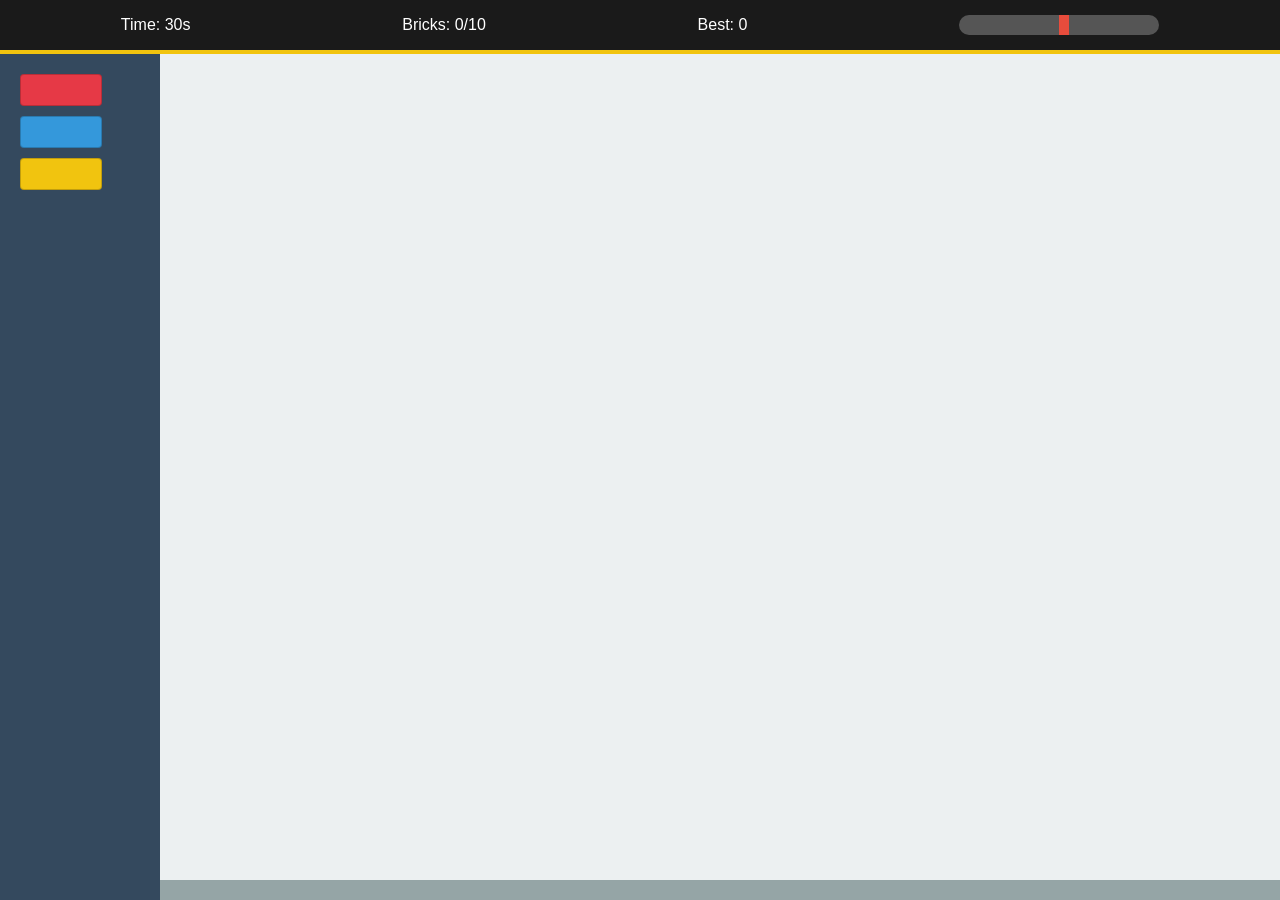
<file: legos.html>
<!DOCTYPE html>
<html lang="en">
<head>
    <meta charset="UTF-8">
    <title>Lego Physics Challenge</title>
    <style>
        body {
            font-family: 'Segoe UI', sans-serif;
            margin: 0;
            display: flex;
            flex-direction: column;
            height: 100vh;
            background-color: #2c3e50;
            color: white;
            overflow: hidden;
        }

        #hud {
            background: #1a1a1a;
            padding: 15px;
            display: flex;
            justify-content: space-around;
            align-items: center;
            border-bottom: 4px solid #f1c40f;
            z-index: 10;
        }

        .game-container {
            display: flex;
            flex-grow: 1;
        }

        #brick-bin {
            width: 120px;
            background: #34495e;
            padding: 20px;
            display: flex;
            flex-direction: column;
            gap: 10px;
            z-index: 5;
        }

        #build-area {
            flex-grow: 1;
            position: relative;
            background: #ecf0f1;
            border-bottom: 20px solid #95a5a6;
        }

        .lego {
            width: 80px;
            height: 30px;
            cursor: grab;
            border-radius: 4px;
            position: absolute; /* Changed to handle dynamic placement */
            border: 1px solid rgba(0,0,0,0.2);
            transition: transform 0.5s ease-in, top 0.5s ease-in, opacity 0.5s;
        }

        /* The Falling Animation Class */
        .falling {
            pointer-events: none;
            transform: translateY(500px) rotate(45deg);
            opacity: 0;
        }

        #balance-container {
            width: 200px;
            height: 20px;
            background: #555;
            border-radius: 10px;
            position: relative;
        }
        #balance-indicator {
            width: 10px;
            height: 100%;
            background: #e74c3c;
            position: absolute;
            left: 50%;
            transition: left 0.2s;
        }

        #overlay {
            display: none;
            position: fixed;
            top: 0; left: 0; width: 100%; height: 100%;
            background: rgba(0,0,0,0.8);
            flex-direction: column;
            justify-content: center;
            align-items: center;
            z-index: 1000;
        }

        button {
            padding: 15px 30px;
            font-size: 20px;
            background: #27ae60;
            color: white;
            border: none;
            border-radius: 5px;
            cursor: pointer;
            margin-top: 20px;
        }
    </style>
</head>
<body>

<div id="hud">
    <div>Time: <span id="timer">30</span>s</div>
    <div>Bricks: <span id="count">0</span>/10</div>
    <div>Best: <span id="best">0</span></div>
    <div id="balance-container"><div id="balance-indicator"></div></div>
</div>

<div class="game-container">
    <div id="brick-bin">
        <div class="lego" draggable="true" ondragstart="drag(event)" style="background: #e63946; position: static;"></div>
        <div class="lego" draggable="true" ondragstart="drag(event)" style="background: #3498db; position: static;"></div>
        <div class="lego" draggable="true" ondragstart="drag(event)" style="background: #f1c40f; position: static;"></div>
    </div>

    <div id="build-area" ondrop="drop(event)" ondragover="allowDrop(event)"></div>
</div>

<div id="overlay">
    <h1 id="status-text">YOU LOST</h1>
    <p id="final-score"></p>
    <button onclick="location.reload()">Play Again</button>
</div>

<script>
    let timeLeft = 30;
    let score = 0;
    let towerBalance = 0;
    const maxLean = 60; // Harder balance limit
    let gameActive = true;
    
    let highScore = localStorage.getItem('legoHighScore') || 0;
    document.getElementById('best').innerText = highScore;

    const timerInterval = setInterval(() => {
        if (!gameActive) return;
        timeLeft--;
        document.getElementById('timer').innerText = timeLeft;
        if (timeLeft <= 0) endGame(score >= 10 ? "YOU WIN!" : "TIME OUT!");
    }, 1000);

    function allowDrop(ev) { ev.preventDefault(); }

    function drag(ev) {
        if (!gameActive) return;
        ev.dataTransfer.setData("color", ev.target.style.backgroundColor);
    }

    function drop(ev) {
        ev.preventDefault();
        if (!gameActive) return;

        const color = ev.dataTransfer.getData("color");
        const buildArea = document.getElementById('build-area');
        const rect = buildArea.getBoundingClientRect();
        
        const dropX = ev.clientX - rect.left;
        const areaCenter = rect.width / 2;
        
        // Update physics: dropping away from center tilts the tower
        towerBalance += (dropX - areaCenter) * 0.4;
        updateBalanceMeter();

        if (Math.abs(towerBalance) > maxLean) {
            triggerFall();
            return;
        }

        score++;
        document.getElementById('count').innerText = score;
        const brick = document.createElement("div");
        brick.className = "lego";
        brick.style.backgroundColor = color;
        brick.style.left = (dropX - 40) + "px";
        brick.style.bottom = ((score - 1) * 31) + "px";
        
        buildArea.appendChild(brick);
    }

    function updateBalanceMeter() {
        const indicator = document.getElementById('balance-indicator');
        let percent = 50 + (towerBalance / maxLean * 50);
        indicator.style.left = Math.max(0, Math.min(100, percent)) + "%";
    }

    function triggerFall() {
        gameActive = false;
        const bricks = document.querySelectorAll('#build-area .lego');
        const direction = towerBalance > 0 ? 1 : -1;

        bricks.forEach((brick, index) => {
            // Delay each brick slightly to look like a chain reaction
            setTimeout(() => {
                brick.style.transform = `translate(${direction * 200}px, 500px) rotate(${direction * 90}deg)`;
                brick.style.opacity = "0";
            }, index * 50);
        });

        setTimeout(() => endGame("YOU LOST"), 1000);
    }

    function endGame(msg) {
        clearInterval(timerInterval);
        document.getElementById('overlay').style.display = 'flex';
        document.getElementById('status-text').innerText = msg;
        document.getElementById('final-score').innerText = `Final Height: ${score}`;

        if (score > highScore && msg !== "YOU LOST") {
            localStorage.setItem('legoHighScore', score);
        }
    }
</script>

</body>
</html>
</file>
